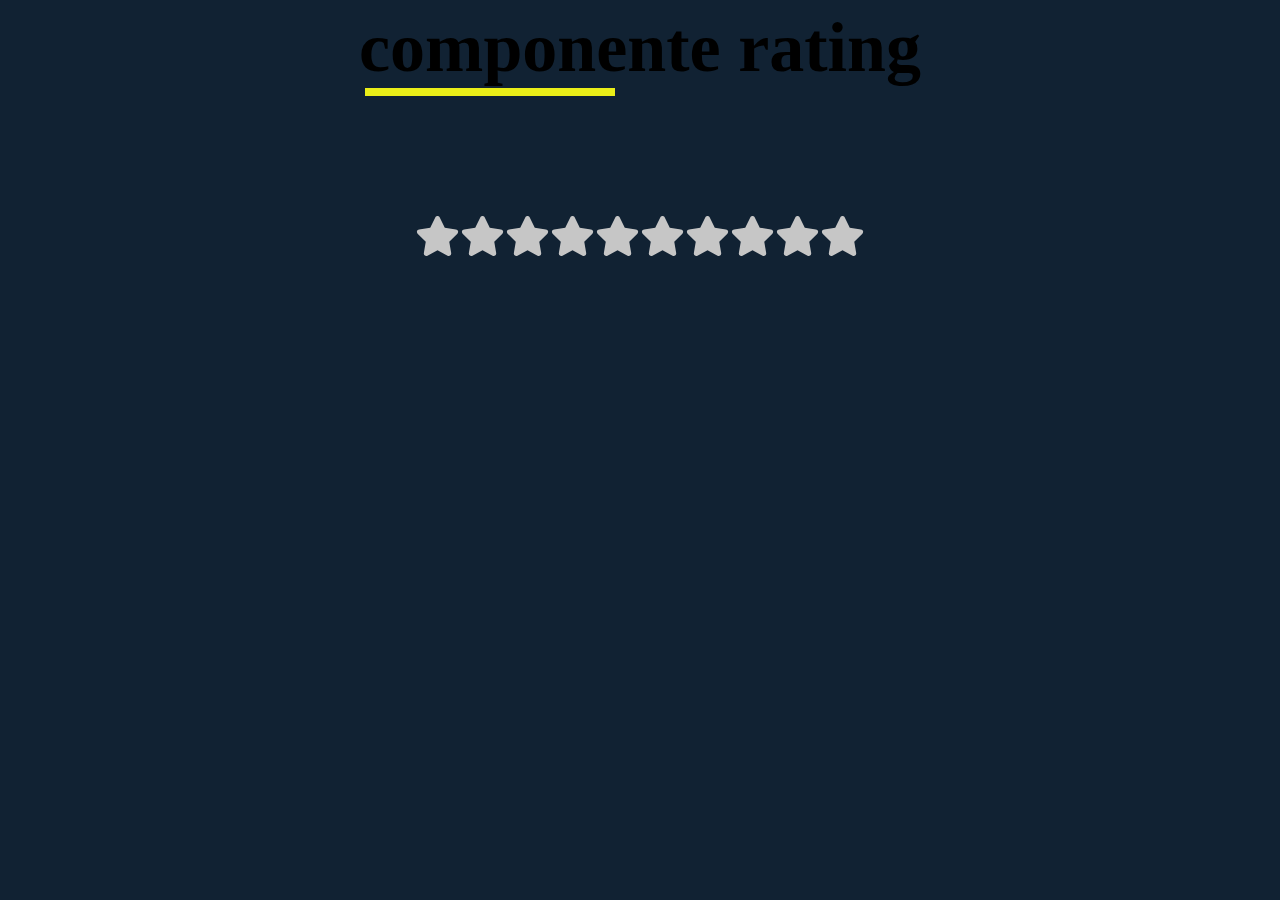
<file: componente de rating/index.html>
<!DOCTYPE html>
<html lang="es">
<head>
    <meta charset="UTF-8">
    <meta http-equiv="X-UA-Compatible" content="IE=edge">
    <meta name="viewport" content="width=device-width, initial-scale=1.0">
    <link rel="stylesheet" href="main.css">
    <title>componente rating</title>

</head>
<header>
    <h1 class="titulo">componente rating</h1>
    <div class="titulo-sub"></div>
</header>
<body>
    <div id="app">
        <div class="rating">

        </div>
      
    </div>
    <script src="app.js"></script>
</body>
</html>
</file>
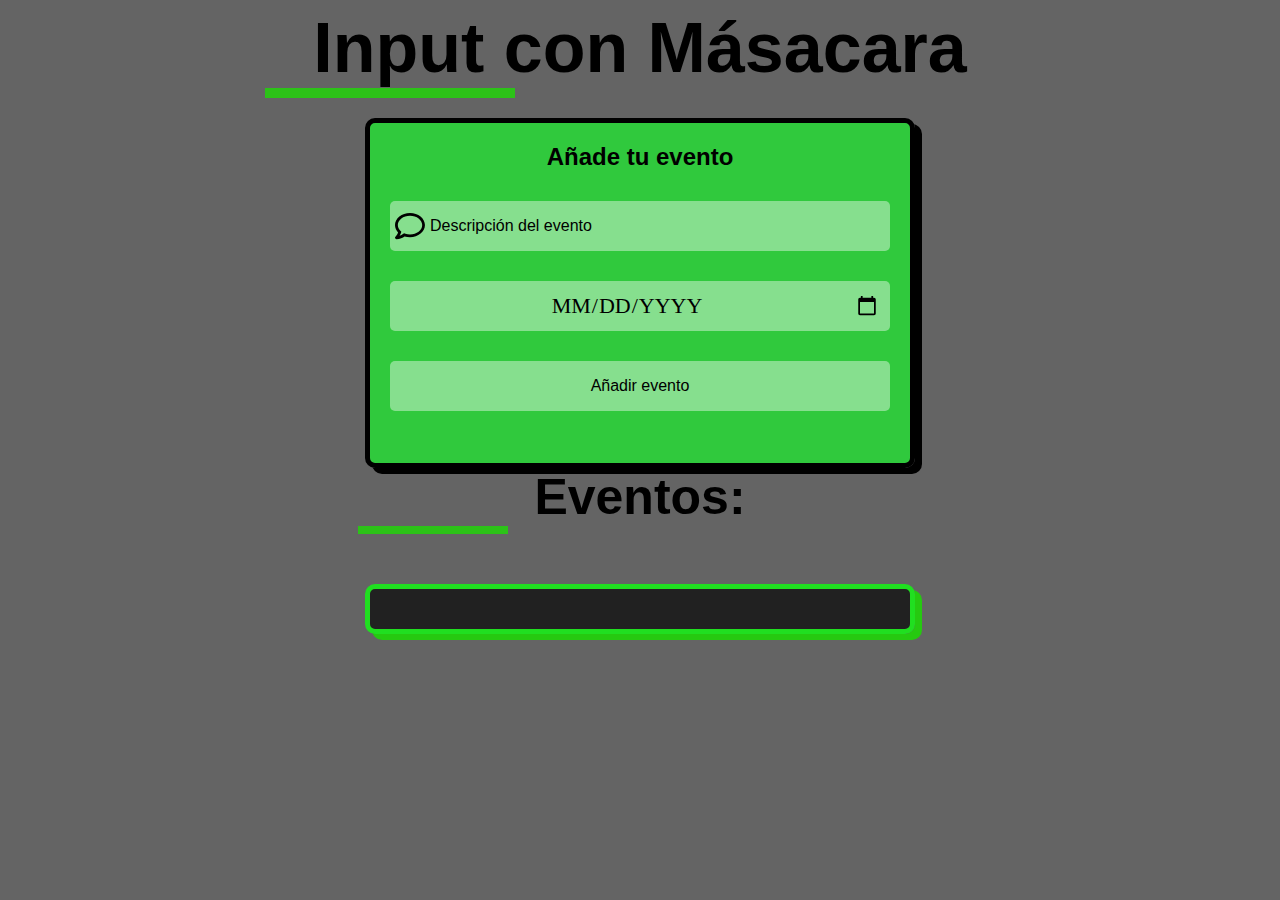
<file: contador dias/index.html>
<!DOCTYPE html>
<html lang="es">
<head>
    <meta charset="UTF-8">
    <meta http-equiv="X-UA-Compatible" content="IE=edge">
    <meta name="viewport" content="width=device-width, initial-scale=1.0">
    <link rel="stylesheet" href="main.css">
    <title>Contador dias</title>

</head>
<header>
    <h1 class="titulo">Input con Másacara</h1>
    <div class="titulo-sub"></div>
</header>
<body>
    <div id="app">
        
        <div class="form">
            <h2 class="titulo-form">Añade tu evento</h2>
            <form action="form">
                <input type="text" id ="eventName" placeholder="Descripción del evento" autocomplete="off">
                <input type="date" id ="eventDate">
                <input type="submit" id ="bAdd" value="Añadir evento">
            </form>
        </div>
        <h2 class="titulo-h2">Eventos:</h2>
        <div class="titulo-sub-h2"></div>
        <div id="eventsContainer"></div>
    </div>
    <script src="app.js"></script>
</body>
</html>
</file>
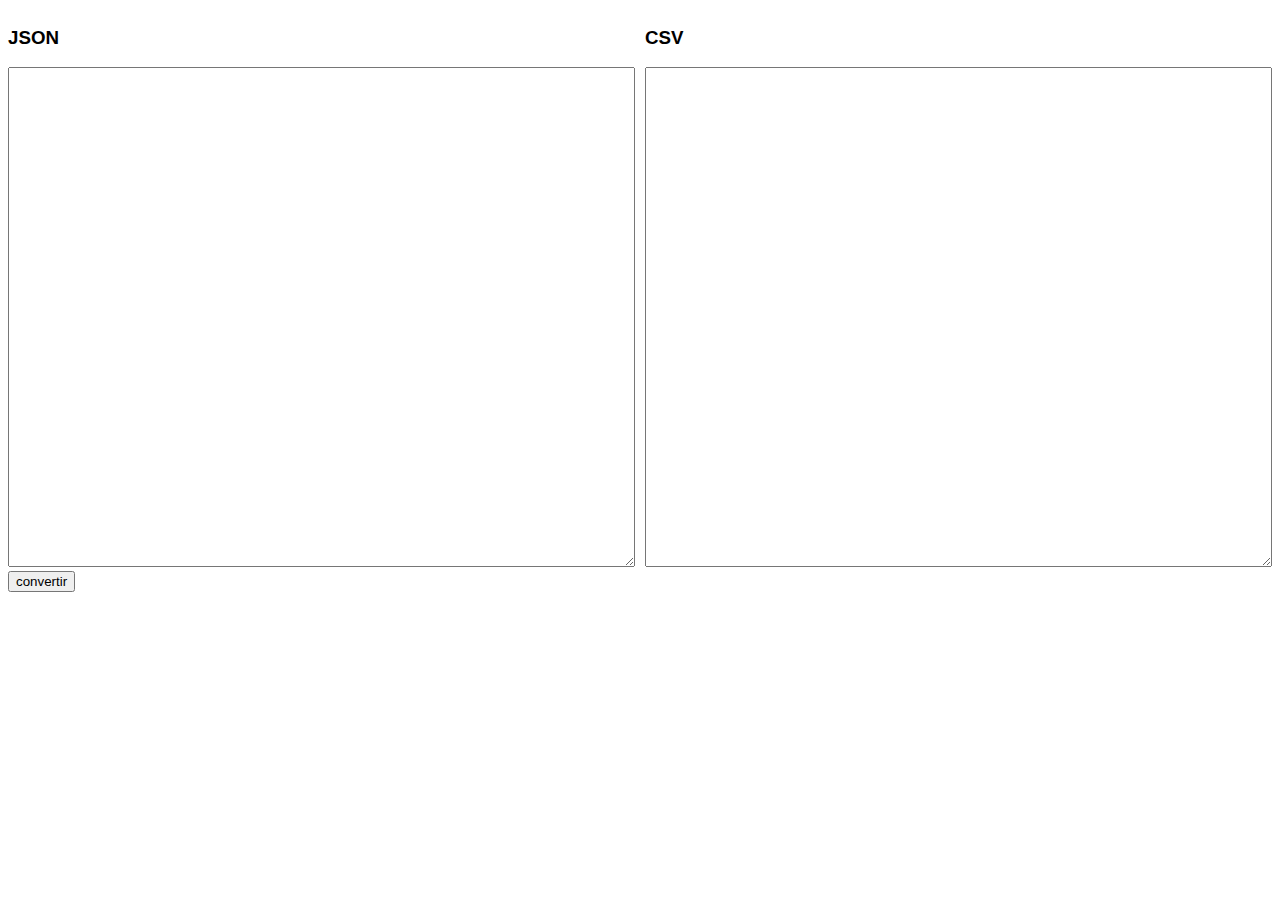
<file: JsonCsv/index.html>
<!DOCTYPE html>
<html lang="en">
<head>
    <meta charset="UTF-8">
    <meta http-equiv="X-UA-Compatible" content="IE=edge">
    <meta name="viewport" content="width=device-width, initial-scale=1.0">
    <title>JSON a CSV</title>
    <link rel="stylesheet" href="main.css">
</head>
<body>
    <div id="app">
        <div class="form">
            <div class="left">
                <h3>JSON</h3>
                <textarea name="" id="jsonform" cols="30" rows="10"></textarea>
                <button  id="bConvert">convertir</button>
            </div>
            <div class="right">
                <h3>CSV</h3>
                <textarea name="" id="csvform" cols="30" rows="10"></textarea>
            </div>
        </div>
    </div>
    <script src="main.js"></script>
</body>
</html>
</file>
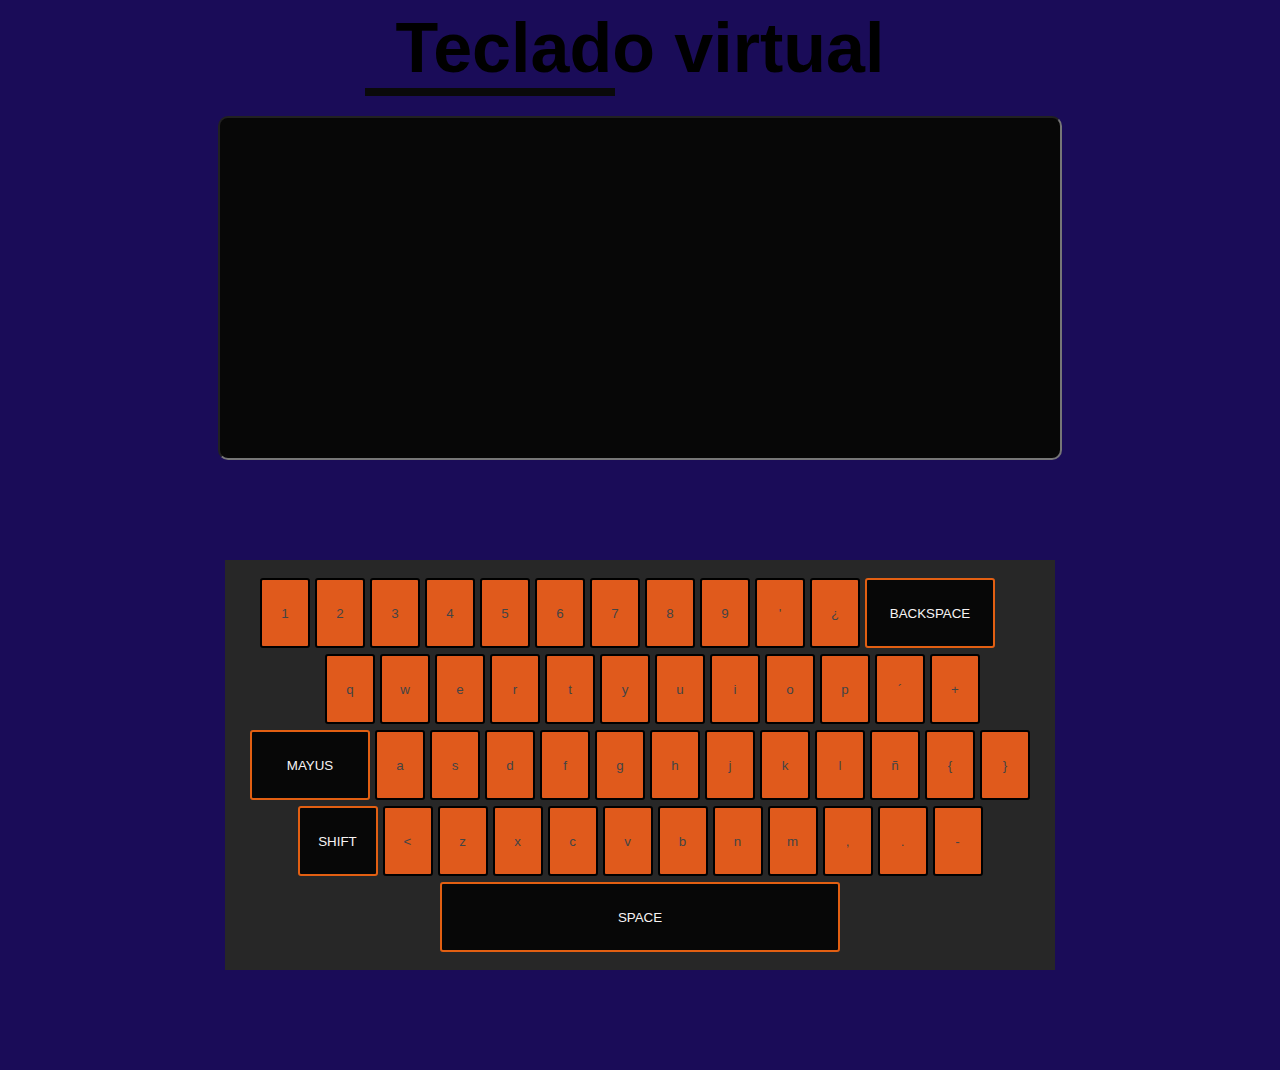
<file: teclado virtual/index.html>
<!DOCTYPE html>
<html lang="en">
<head>
    <meta charset="UTF-8">
    <meta http-equiv="X-UA-Compatible" content="IE=edge">
    <meta name="viewport" content="width=device-width, initial-scale=1.0">
    <link rel="stylesheet" href="main.css">
    <title>Teclado virtual</title>

</head>
<header>
    <h1 class="titulo">Teclado virtual</h1>
    <div class="titulo-sub"></div>
</header>
<body>
    <div id="app">
        <input type="text" class="input">
        <div id="keyboard-container"><div class="fondo"></div></div>
    </div>
    <script src="app.js"></script>
</body>
</html>
</file>
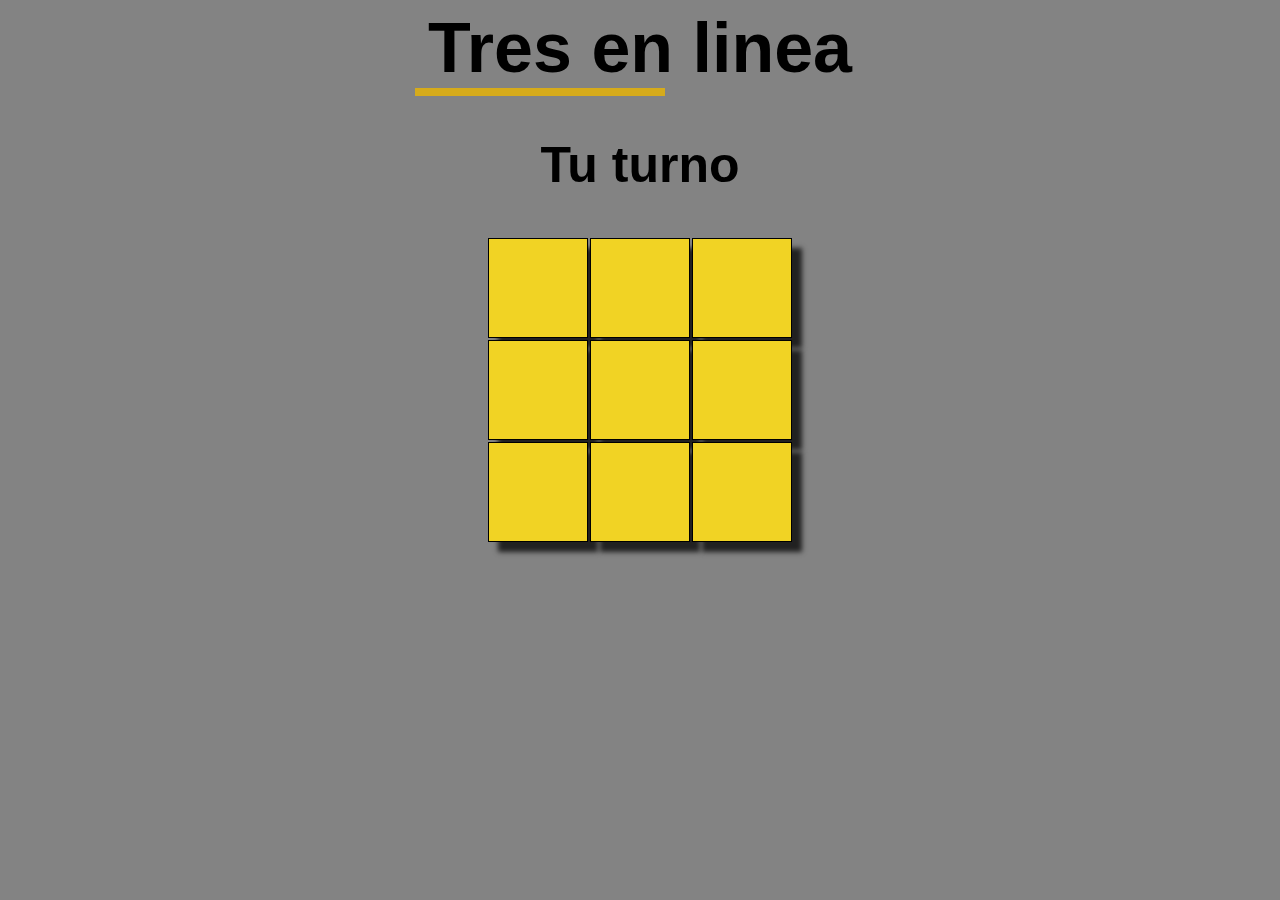
<file: tresEnLinea/index.html>
<!DOCTYPE html>
<html lang="en">
<head>
    <meta charset="UTF-8">
    <meta http-equiv="X-UA-Compatible" content="IE=edge">
    <meta name="viewport" content="width=device-width, initial-scale=1.0">
    <link rel="stylesheet" href="main.css">
    <title>Tres en linea</title>
</head>
<body>
    <header>
        <h1 class="titulo">Tres en linea</h1>
        <div class="titulo-sub"></div>
    </header>
    <div id="app">
        <div id="player"></div>
        <div id="board"></div>
    </div>

    <script src="app.js"></script>
</body>
</html>
</file>
<file: componente de rating/main.css>
body{
    background-color: #123;
}
.rating{
   margin-top: 100px;
   display: flex;
   justify-content: center; 
}
.item{
    background-color: rgb(198, 198, 198);
    -webkit-mask-image:url('star-solid.svg');
    mask-image: url('star-solid.svg');
    width: 45px;
    height: 40px;
    cursor: pointer;
}

.item-full{
    background-color: yellow;
}
header{
    display: flex;
    flex-direction: column;
    align-items: center;

  }
  .titulo{
    
    font-size: 70px;
    font-weight: 900;
    margin: 0;
  }
  .titulo-sub{
    margin: 0 300px 20px 0;
    
    width: 250px;
    height: 8px;
    background-color: rgb(234, 238, 24);
    
  }
</file>
<file: contador dias/main.css>
body {
    font-family: Arial, Helvetica, sans-serif;
    background-color: rgb(100, 100, 100)
  }
  header{
    display: flex;
    flex-direction: column;
    align-items: center;

  }
  .titulo{
    
    font-size: 70px;
    font-weight: 900;
    margin: 0;
  }
  .titulo-sub{
    margin: 0 500px 20px 0;
    
    width: 250px;
    height: 10px;
    background-color: rgb(44, 194, 24);
    
  }
  
  .form {
    background-color: rgba(28, 243, 46, 0.712);
    border: solid 5px black;
    padding: 20px;
    width: 500px;
    height: 300px;
    margin: 0 auto;
    border-radius: 10px;
    box-shadow: 7px 6px 0px 0px #000000;
  }
  button {
    border: none;
    background-color: rgba(255, 0, 0, 0.514);
    padding: 5px;
    color: black;
    border-radius: 5px;
  }
  
  .form input {
    margin: 30px 0;
    padding: 5px;
    display: block;
    width: 100%;
    height: 50px;
    box-sizing: border-box;
    border: none;
    background-color: rgba(255, 255, 255, 0.418);;
    color: black;
    padding: 10px;
    border-radius: 5px;
  }
  .form input:focus{
    outline: none;

  }
  input[type="date" i] {
    text-align: center;
    font-family: 'sans serif';
    font-size: 22px;
    font-weight: 500;
    text-transform: uppercase;
    padding-inline-start: 10px;
}

  #eventName{
  background-image: url('comment.svg');
  background-size: 30px;
  background-position: 5px 10px;
  background-repeat: no-repeat;
  padding-left: 40px;
  }
  .form input::placeholder{
    color: #000000;
    font-weight: 500;
    font-size: 16px;
  }
#bAdd {
    border: none;
    background-color: rgba(255, 255, 255, 0.418);;
    color: black;
    padding: 10px;
    border-radius: 5px;
    font-size: 16px;
    font-weight: 500;
  }
  
.form input:hover{
    box-shadow: 7px 6px 0px 0px #000000a8; 
    border: solid 1px black;
    cursor: default;
  }
#bAdd:hover{
    box-shadow: 7px 6px 0px 0px #000000a8; 
    border: solid 1px black;
    cursor: pointer;
    
  }


  #eventsContainer {
    background-color: rgba(0, 0, 0, 0.664);
    border: solid 5px rgb(32, 223, 32);
    padding: 20px;
    width: 500px;
    margin: 0 auto;
    border-radius: 10px;
    box-shadow: 7px 6px 0px 0px #26c910;
    margin: 50px auto;
    display: flex;
    flex-direction: column;
    gap: 5px;
  }
  
  .event {
    border: solid 1px #26c910;
    padding: 10px;
    display: flex;
    align-items: center;
    justify-content: center;
  }
  
  .event .days {
    text-align: center;
    width: 100px;
  }
  .event .days .days-number {
    font-size: 30px;
    color: #444444;
    font-weight: bold;
    display: block;
  }
  .days-text{
    font-size: 25px;
    color: #444444;
    font-weight: bold;
  }
  .event .event-name {
    padding: 10px;
    font-size: 30px;
    font-weight: bold;
    color: #444444;
    width: 170px;
    
  }
  .event .event-date {
    padding: 5px;
    width: 100px;
    font-size: 20px;
    font-weight: bold;
    color: #444444;
    flex-basis: 25%;
  }
  .event .actions {
    padding: 5px;
  }
  .titulo-form{
    text-align: center;
    margin: 0;
  }
  .titulo-h2{
    text-align: center;
    font-size: 50px;
    font-weight: 900;
    margin: 0;
  }
  .titulo-sub-h2{
    margin-left: 350px;
    
    width: 150px;
    height: 8px;
    background-color: rgb(44, 194, 24);
    
  }
</file>
<file: JsonCsv/main.css>
body {
    font-family: Arial, Helvetica, sans-serif;
  }
  
  .form {
    display: flex;
    gap: 10px;
  }
  
  .left,
  .right {
    width: 50%;
  }
  
  textarea {
    width: 100%;
    height: 500px;
    padding: 20px;
    box-sizing: border-box;
    font-size: 20px;
  }
</file>
<file: teclado virtual/main.css>
body {
    font-family: Arial, Helvetica, sans-serif;
    background-color: rgb(26, 12, 88);
  }
  #keyboard-container {
    display: flex;
    flex-wrap: wrap;
    width: 800px;
    background-color: rgb(39, 39, 39);
    margin: 100px auto;
    padding: 15px;
  }
 
  .layer {
    display: flex;
    
    justify-content: center;
    width: 100%;
    
  }
  .layer button{
    

    margin: 3px 2.5px;
    
  }
  .key {
    background-color: rgb(224, 90, 28);
    color: rgb(68, 68, 68);
    border: solid 2px black;
    border-radius: 3px;
    display: flex;
    align-items: center;
    justify-content: center;
    cursor: pointer;
  }
  .key-normal {
    width: 50px;
    height: 70px;
  }
  .key-mayus {
    background-color: rgb(7, 7, 7);
    color: rgb(247, 244, 244);
    border: solid 2px rgb(226, 95, 18);
    width: 120px;
    height: 70px;
  }
  .key-shift {
    background-color: rgb(7, 7, 7);
    color: rgb(247, 244, 244);
    border: solid 2px rgb(226, 95, 18);
    width: 80px;
    height: 70px;
  }
  .key-space {
    background-color: rgb(7, 7, 7);
    color: rgb(247, 244, 244);
    border: solid 2px rgb(226, 95, 18);
    width: 400px;
    height: 70px;
  }
  .key-backspace{
    background-color: rgb(7, 7, 7);
    color: rgb(247, 244, 244);
    border: solid 2px rgb(226, 95, 18);
    width: 130px;
    height: 70px;
  }
  .key-empty {
    width: 25px;
    height: 70px;
    background-color: transparent;
    color: white;
    border-radius: 3px;
    display: flex;
    align-items: center;
    justify-content: center;
    transition: all 0.2s ease;
  }
  .key:hover {
    background-color: #555;
    transform: translateY(3px);
  }
  
  .activated {
    outline: greenyellow solid 2px;
  }
  
  .input {
    background-color: rgb(7, 7, 7);
    width: 800px;
    height: 300px;
    padding: 20px;
    font-size: 38px;
    color: green;
    margin: 0 auto;
    display: block;
    border-radius: 10px;
  }
  header{
    display: flex;
    flex-direction: column;
    align-items: center;

  }
  .titulo{
    
    font-size: 70px;
    font-weight: 900;
    margin: 0;
  }
  .titulo-sub{
    margin: 0 300px 20px 0;
    
    width: 250px;
    height: 8px;
    background-color: rgb(10, 10, 10);
    
  }
</file>
<file: tresEnLinea/main.css>
body {
    font-family: Arial, Helvetica, sans-serif;
    background-color: rgb(131, 131, 131);
}
header{
    display: flex;
    flex-direction: column;
    align-items: center;
}
.titulo{
    
    font-size: 70px;
    font-weight: 900;
    margin: 0;
  }
  .titulo-sub{
    margin: 0 200px 20px 0;
    
    width: 250px;
    height: 8px;
    background-color: rgb(214, 171, 27);
    
  }

  #app{
    display: flex;
    align-items: center;
    flex-direction: column;
    
  }
 
  .row {
    display: flex;
    gap: 2px;
    margin-top: 2px;
  }
  .cell {
   
    width: 100px;
    height: 100px;
    border: solid 1px black;
    font-size: 50px;
    font-weight: bold;
    box-shadow: 10px 10px 5px 0px rgba(0,0,0,0.75);
    background-color: rgb(241, 211, 36);
    cursor: pointer;
    
  }
  #player{
    height: 100px;
    font-weight: 700;
    font-size: 50px;
    padding-top: 20px;


  }
  .red{
    color: red;
  }
  .green{
    color: green;
  }
</file>
